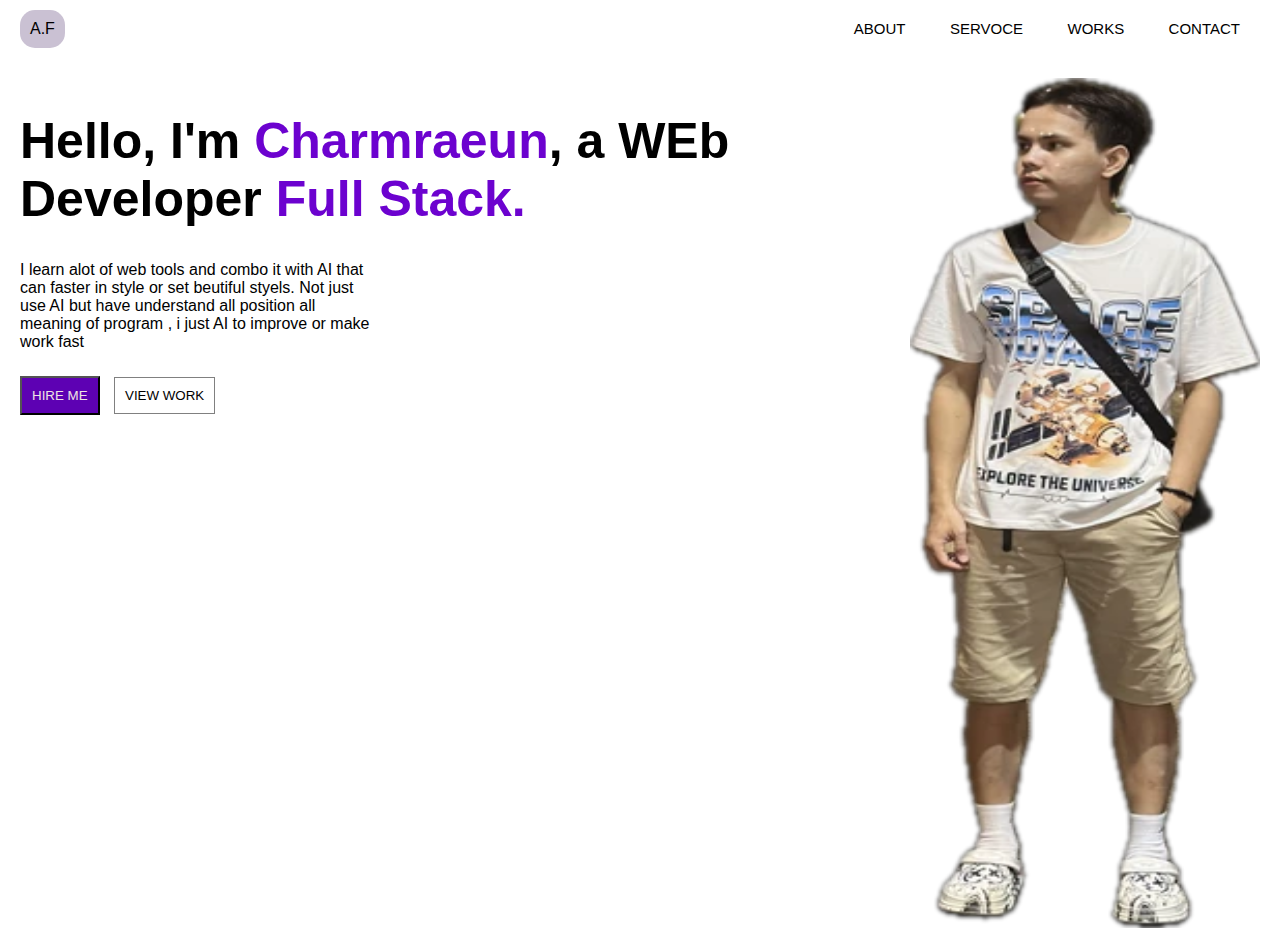
<file: index.htm>
<!DOCTYPE html>
<html lang="en">
<head>
    <meta charset="UTF-8">
    <meta name="viewport" content="width=device-width, initial-scale=1.0">
    <title>Potofolio</title>
    <style>
        *{
            box-sizing: border-box;
            font-family: Arial, Helvetica, sans-serif;
        }
        body{
            background-color: white;
            padding: 0;
            margin: 0;
        }
        header{
            display: flex;
            justify-content: space-between;
            align-items: center;
        }
        nav a{
            text-decoration: none;
            margin: 10px;
            padding: 10px;
            font-size: 15px;
            padding-top: 20px;
            color: black;
        }
        nav a:hover{
            border-bottom: 3px solid rgb(229, 204, 253);
        }
        nav{
            padding: 20px;
        }
        @media(max-width: 430px){
            header{
                width: 430px;
                font-size: 10px;
                
            }
            main{
                width: 430px;
            }
        }
        .logo{
            margin-left: 20px;
            background-color: rgb(202, 193, 211);
            padding: 10px;
            border-radius: 15px;
        }
        .main{
            display: flex;
            margin: 20px;
        }
        .text h1{
            font-size: 50px;
            animation-name: shrink;
            animation-duration: 7s;
            animation-iteration-count: infinite;
            animation-direction: alternate;
        }
        span{
            color: rgb(108, 2, 207);
        }
        .text p{
            width: 350px;
            animation-name: shrink;
            animation-duration: 2s;
            animation-iteration-count: infinite;
            animation-direction: alternate;
        }
        @keyframes shrink{
           100%{transform: scale(0.90, 0.90);}
        }
    
        .hire{
            color: rgb(239, 228, 228);
            background-color: rgb(93, 1, 179);
            padding: 10px;
        }
        .view{
            padding: 10px;
            margin: 10px;
            background-color: white;
            border: 1px solid gray;
        }
        .image img{
            width: 350px;
            height: 850px;
        }
            
        
       
    </style>
</head>
<body>
    <header>
       <div class="logo">A.F</div>
       <nav>
        <a href="">ABOUT</a>
        <a href="">SERVOCE</a>
        <a href="">WORKS</a>
        <a href="">CONTACT</a>
       </nav>
    </header>
    <div class="main">
        <div class="text">
            <h1>Hello, I'm <span>Charmraeun</span>, a WEb Developer <span>Full Stack.</span></h1>
            <p>I learn alot of web tools and combo it with AI that can faster in style or set beutiful styels. Not just use AI but  have understand all position all meaning of program , i just AI to improve or make work fast</p>
            <div class="button">
                <button class="hire">HIRE ME</button>
                <button class="view">VIEW WORK</button>
            </div>
        </div>
        <div class="image">
            <img src="sticker.webp">
        </div>

    </div>
</body>

</html>
</file>
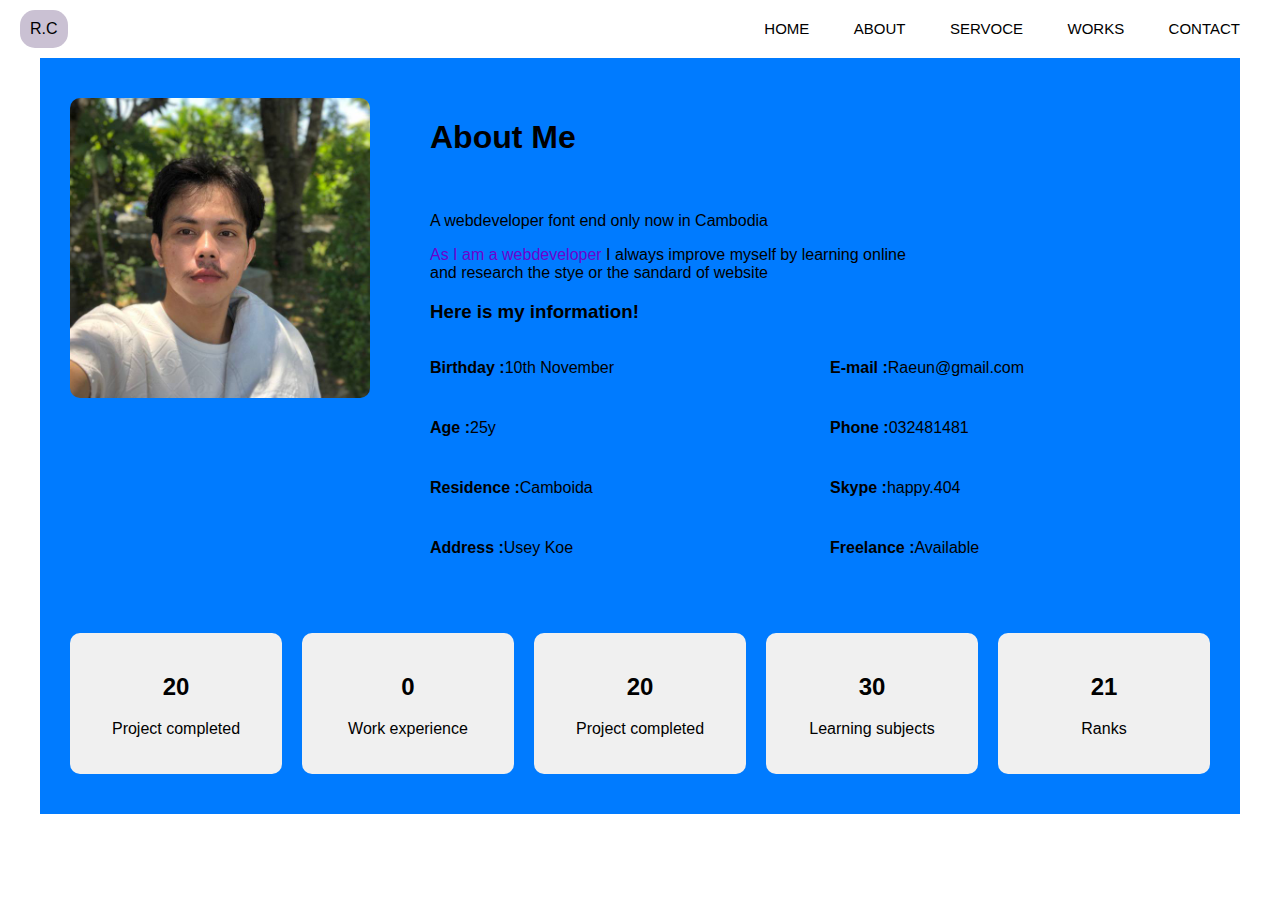
<file: about.htm>
<!DOCTYPE html>
<html lang="en">
<head>
    <meta charset="UTF-8">
    <meta name="viewport" content="width=device-width, initial-scale=1.0">
    <title>About</title>
    <link rel="stylesheet" href="style.css">
    <link rel="icon" href="icon.jpg">
</head>
<body>
     <header>
       <div class="logo">R.C</div>
       <nav>
        <a href="index.htm">HOME</a>
        <a href="about.htm">ABOUT</a>
        <a href="">SERVOCE</a>
        <a href="">WORKS</a>
        <a href="">CONTACT</a>
       </nav>
    </header>
    <div class="about-container">
        <div class="about-details">
            <div class="about-photo">
                <img src="photo.jpg" width="300">
            </div>
            <div class="spce"></div>
            <div class="about-text">
                <h1>About Me</h1><br>
                <p>A webdeveloper font end only now in Cambodia</p>
                <p><span>As I am a webdeveloper</span> I always improve myself by learning online<br> and research the stye or the sandard of website</p>
                <h3>Here is my information!</h3>
                <div class="about-medai">
                    <div class="medai-task">
                        <div class="medai">
                            <label>Birthday : </label>
                            <p>10th November</p>
                        </div>
                        <div class="medai">
                            <label>Age : </label>
                            <p>25y</p>
                        </div>
                        <div class="medai">
                            <label>Residence : </label>
                            <p>Camboida</p>
                        </div>
                        <div class="medai">
                            <label>Address : </label>
                            <p>Usey Koe</p>
                        </div>
                    </div>
                    <div class="medai-task">
                        <div class="medai">
                            <label>E-mail : </label>
                            <p>Raeun@gmail.com</p>
                        </div>
                        <div class="medai">
                            <label>Phone : </label>
                            <p>032481481</p>
                        </div>
                        <div class="medai">
                            <label>Skype : </label>
                            <p>happy.404</p>
                        </div>
                        <div class="medai">
                            <label>Freelance : </label>
                            <p>Available</p>
                        </div>
                    </div>
                </div>
            </div>
        </div>
        <div class="about-footer-dashboard">
            <div class="about-footer">
                <div class="number">
                    <h2>20</h2>
                    <p>Project completed</p>
                </div>
                <div class="number">
                    <h2>0</h2>
                    <p>Work experience</p>
                </div>
            <div class="number">
                    <h2>20</h2>
                    <p>Project completed</p>
                </div>
                <div class="number">
                    <h2>30</h2>
                    <p>Learning subjects</p>
                </div>
                <div class="number">
                    <h2>21</h2>
                    <p>Ranks</p>
                </div>
            </div>
        </div>
</body>
</html>
</file>
<file: style.css>
*{
            box-sizing: border-box;
            font-family: Arial, Helvetica, sans-serif;
        }
        body{
            background-color: white;
            padding: 0;
            margin: 0;
        }
        header{
            display: flex;
            justify-content: space-between;
            align-items: center;    
        }
        nav a{
            text-decoration: none;
            margin: 10px;
            padding: 10px;
            font-size: 15px;
            padding-top: 20px;
            color: black;
            transition: all;
            transition-duration: 0.3s;
            transition-timing-function: ease-out;
            transition-delay: 100ms;

            
        }
        nav a:hover{
            border-bottom: 3px solid rgb(229, 204, 253);
            color: #007bff;
        }
        nav{
            padding: 20px;
        }
        @media (max-width: 576px) {
            * {
                box-sizing: border-box; /* better for layout */
            }

            header, .main {
                width: 100%;  /* fill screen, no overflow */
            }

            nav a {
                font-size: 12px;
                margin: 3px 2px;
                padding: 2px;
            }

            .logo {
                flex: 0;
            }

            .main .text {
                width: 100%;  /* let text shrink naturally */
                max-width: 300px; /* optional */
            }

            .main .image img {
                max-width: 100%;  /* responsive image */
                height: auto;     /* keep aspect ratio */
                margin: 0;
                padding: 1px;
            }
            .about-text p{
                font-size: 10px;
            }
            .about-text label{
               font-size: 10px;
            }
            .about-details {
                flex-direction: column;
                gap: 10px;
            }
            .about-medai{
                width: 100%;

            }
            .about-medai .medai-task{
                width: 400px;
                height:auto;
                display: flex;
                flex-direction: column;
                
            }

            .about-footer {
                flex-direction: column;
                gap: 15px;
            }
           
            .number{
                font-size: 10px;
            }
            .contact-section{
                width: 100%;
            }
            .contact-info{
                width: 100%;
            }
            .contact-items{
                width: 60px;
                margin: 1px;
                text-align: center;
                padding: 0px;
            }
            .contact-section .contact-items p{
                text-align: center;
                font-size: 10px;
            }
            .contact-section p{
                font-size: 12px;
            }
        }
        .logo{
            margin-left: 20px;
            background-color: rgb(202, 193, 211);
            padding: 10px;
            border-radius: 15px;
        }
        .main{
            display: flex;
            margin: 20px;
        }
        .text h1{
            font-size: 50px;
            animation-name: shrink;
            animation-duration: 7s;
            animation-iteration-count: infinite;
            animation-direction: alternate;
        }
        span{
            color: rgb(108, 2, 207);
        }
        .text p{
            width: 350px;
            animation-name: shrink;
            animation-duration: 2s;
            animation-iteration-count: infinite;
            animation-direction: alternate;
        }
        @keyframes shrink{
           100%{transform: scale(0.90, 0.90);}
        }
    
        .hire{
            color: rgb(239, 228, 228);
            background-color: rgb(93, 1, 179);
            padding: 10px;
        }
        .view{
            padding: 10px;
            margin: 10px;
            background-color: white;
            border: 1px solid gray;
        }
        .image img{
            width: 350px;
            height: 850px;
        }


        .about-container{
            padding: 40px 30px;
            max-width: 1200px;
            margin: auto; 
            background-color: #007bff;


        }
       .about-details {
            display: flex;
            gap: 30px;
            flex-wrap: wrap; /* allow wrapping on small screens */
            align-items: flex-start;
        }   
        .space{
            flex: 1;
        }
        .about-photo img {
            width: 300px;
            max-width: 100%;
            border-radius: 10px;
        }

           
        .about-text {
            flex: 1;
            min-width: 250px;
        }
        .about-medai {
            display: flex;
            flex-wrap: wrap;
            gap: 20px;
            margin-top: 20px;
        
        }

        .medai-task {
            flex: 1;
            min-width: 200px;
            
        }

        .medai {
            display: flex;
            justify-content: flex-start;
            margin-bottom: 10px;
            align-items: center;
        }

        .medai label {
            font-weight: bold;
        }

        /* Footer dashboard */
        .about-footer-dashboard {
            margin-top: 50px;
        }

        .about-footer {
            display: flex;
            flex-wrap: wrap;
            gap: 20px;
            justify-content: space-between;
        }

        .number {
            flex: 1;
            min-width: 150px;
            background-color: #f0f0f0;
            padding: 20px;
            text-align: center;
            border-radius: 10px;
        }


        .contact-section{
            padding: 20px 10px;
            text-align: center;
            margin-top: 100px;
        }
        .contact-section h1{
            font-size: 30px;
            font-weight: bold;
        }
        .contact-section p{
            color: gray;
            margin-bottom: 40px;
        }
        .contact-info{
            display: flex;
            justify-content: center;
            gap: 80px;
            flex-wrap: wrap;
        }
        .contact-items{
            text-align: center;
            max-width: 200px;
        }
        .contact-items i{
            font-size: 40px;
            margin-bottom: 15px;
            transition: transform 0.3s ease, color 0.3s ease;
        }
        .contact-items i:hover{
            color: #007bff;
            transform: scale(1.2);
        }
        .contact-items h3{
            font-size: 16px;
            font-weight: bold;
            margin-bottom: 10px;
            letter-spacing: 2px;
            color: rgb(99, 98, 98);
        }
        .contact-items p{
            margin: 0;
            font-size: 14px;
        }
</file>
